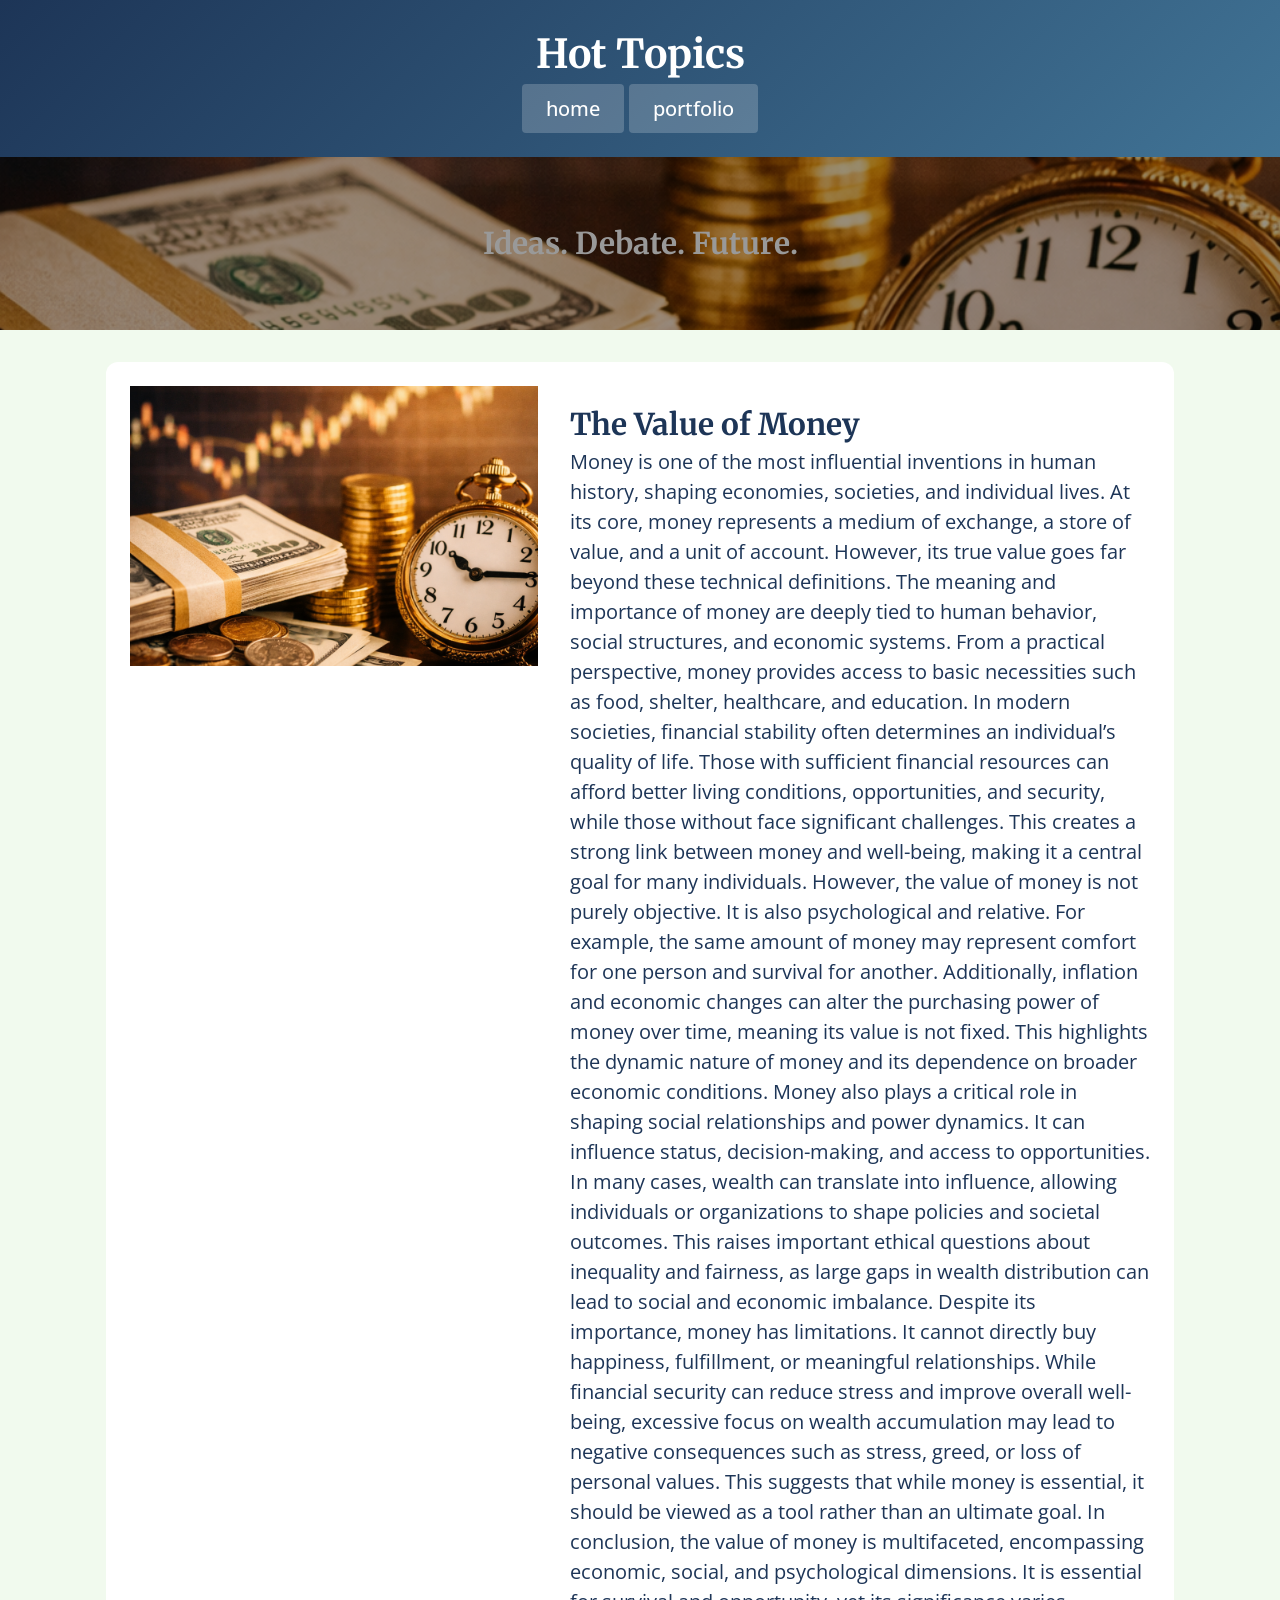
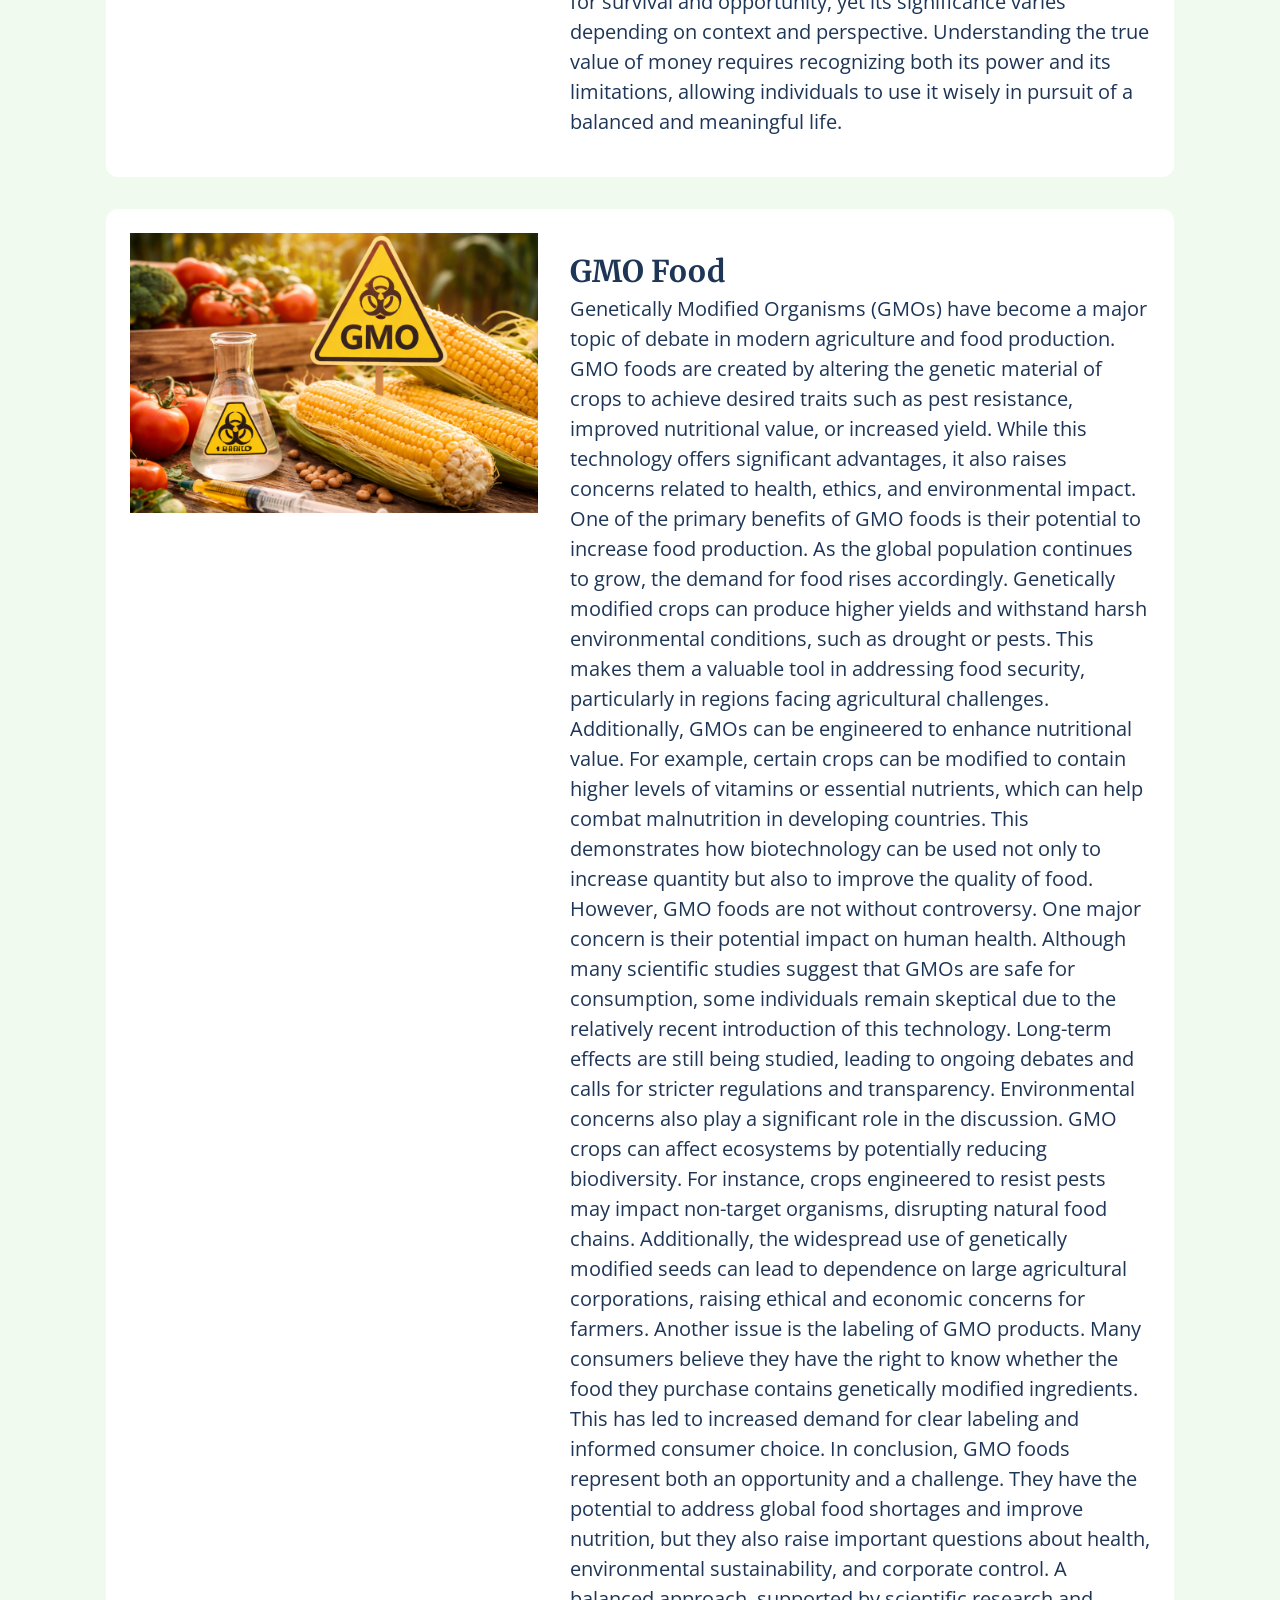
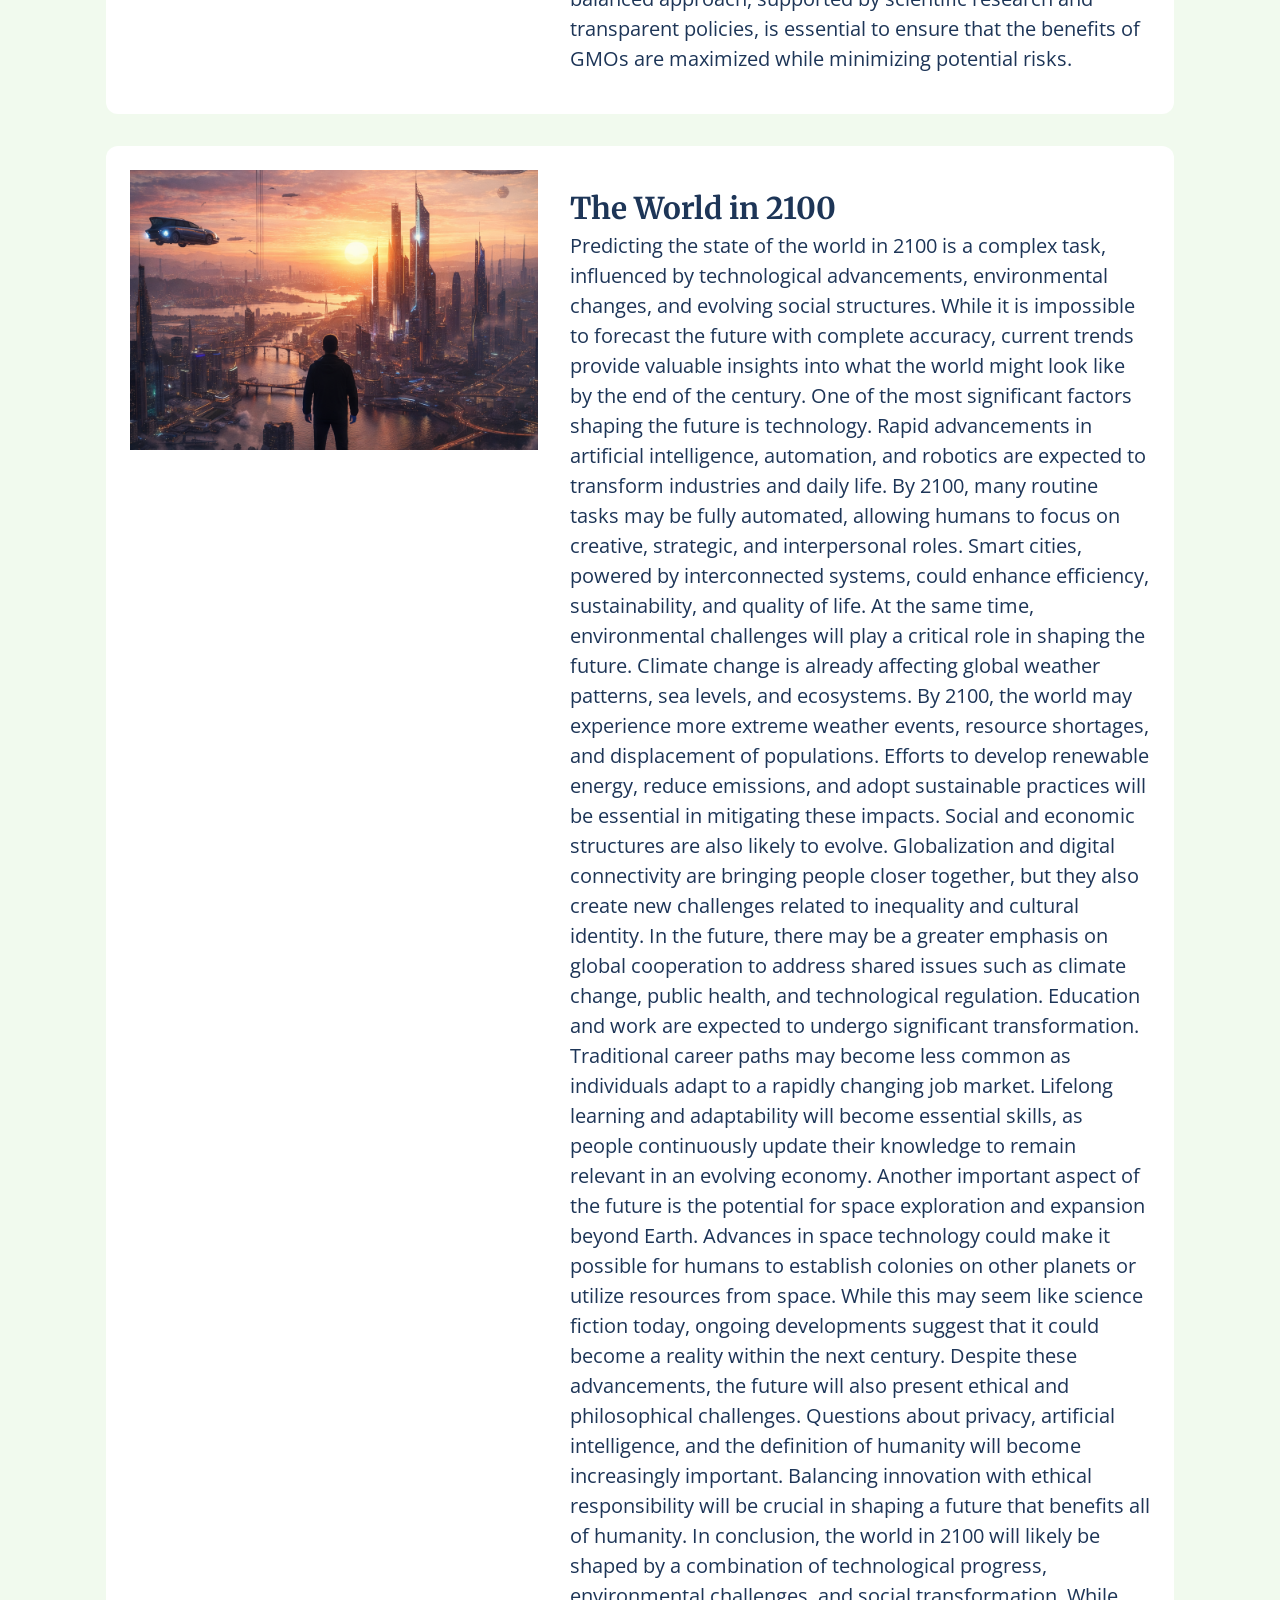
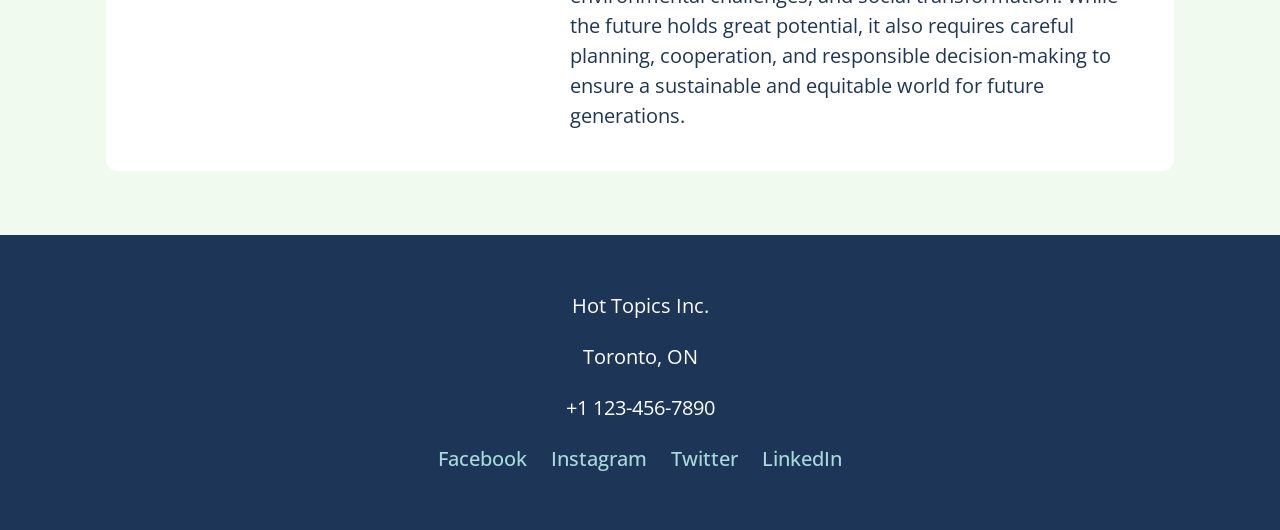
<file: index.html>
<!DOCTYPE html>
<html lang="en">
<head>
  <meta charset="UTF-8">
  <meta name="viewport" content="width=device-width, initial-scale=1.0">
  <title>Hot Topics</title>

  <!-- Google Fonts -->
  <link href="https://fonts.googleapis.com/css2?family=Merriweather&family=Open+Sans&display=swap" rel="stylesheet">

  <link rel="stylesheet" href="./css/styles.css">
</head>

<body>

<header>
  <div class="container">
    <h1 class="logo">Hot Topics</h1>

    <nav>
      <a href="./partials/home.html">Home</a>
      <a href="./partials/portfolio.html">Portfolio</a>
    </nav>
  </div>

  <div class="masthead">
    <h2>Ideas. Debate. Future.</h2>
  </div>
</header>

<main id="content"></main>

<footer>
  <div class="container">
    <p>Hot Topics Inc.</p>
    <p>Toronto, ON</p>
    <p>+1 123-456-7890</p>

    <div class="social">
      <a href="#">Facebook</a>
      <a href="#">Instagram</a>
      <a href="#">Twitter</a>
      <a href="#">LinkedIn</a>
    </div>
  </div>
</footer>

<script src="./js/main.js"></script>
</body>
</html>
</file>
<file: css/styles.css>
/* COLOR SCHEME (Analogous)
#1d3557
#457b9d
#a8dadc
#f1faee
*/

:root {
  --primary: #1d3557;
  --secondary: #457b9d;
  --accent: #a8dadc;
  --light: #f1faee;
}

/* RESET */
* {
  box-sizing: border-box;
  margin: 0;
  padding: 0;
}

/* BODY */
body {
  font-family: 'Open Sans', sans-serif;
  line-height: 1.5;
  font-size: 0.75rem;
  background: var(--light);
  color: var(--primary);
  text-align: center; /* MOBILE: centered */
}

/* TYPOGRAPHY */
h1, h2, h3 {
  font-family: 'Merriweather', serif;
}

p {
  margin-bottom: 1rem;
  text-align: left; /* ONLY paragraphs left */
}

/* CONTAINER */
.container {
  max-width: 1100px;
  margin: auto;
  padding: 1.5rem;
}

/* HEADER */
header {
  background: linear-gradient(135deg, var(--primary), var(--secondary));
  color: white;
}

.logo {
  text-align: center;
}

/* NAV */
/* nav {
  display: flex;
  justify-content: center;
  gap: 2rem;
} */

/* NAV BUTTONS */
nav a {
  display: inline-block;
  padding: 0.6rem 1.5rem;
  background: rgba(255, 255, 255, 0.2);
  color: white;
  text-decoration: none;
  border-radius: 4px;
  font-weight: 500;
  text-transform: lowercase;
  transition: all 0.3s ease;
}

/* HOVER EFFECT */
nav a:hover {
  background: var(--accent);
  color: var(--primary);
}

/* ACTIVE STATE (optional but good) */
nav a.active {
  background: white;
  color: var(--primary);
}


/* MASTHEAD */
.masthead {
  background: url('../img/money.png') center/cover no-repeat;
  padding: 4rem 1rem;
  position: relative;
}

.masthead::after {
  content: "";
  position: absolute;
  inset: 0;
  background: rgba(0,0,0,0.4);
}

.masthead h2 {
  position: relative;
  color: white;
}

/* MAIN */
main {
  padding: 2rem 1rem;
}

/* ARTICLES */
article {
  background: white;
  border-radius: 12px;
  padding: 1.5rem;
  margin-bottom: 2rem;
}

figure {
  margin: 0;
  overflow: hidden;
}

article img {
  width: 100%;
  height: 100%;
  object-fit: cover;
}

.article-text {
  padding-top: 1rem;
}

/* PORTFOLIO (FLEXBOX) */
.cards {
  display: flex;
  flex-wrap: wrap;
  gap: 1.5rem;
}

.card {
  flex: 1 1 100%;
  background: white;
  border-radius: 12px;
  overflow: hidden;
}

.card img {
  width: 100%;
}

.card p {
  padding: 1rem;
}

/* FOOTER */
footer {
  background: var(--primary);
  color: white;
  padding: 2rem 1rem;
  text-align: center;
}

/* footer container */
footer .container {
  display: flex;
  flex-direction: column;
  align-items: center;
  gap: 1rem;
}

/* footer text */
footer p {
  text-align: center; /* override global left align */
  margin-bottom: 0.3rem;
}

/* SOCIAL LINKS WRAPPER */
.social {
  display: flex;
  justify-content: center;
  gap: 1.5rem;
  flex-wrap: wrap;
}

/* LINKS */
.social a {
  color: var(--accent);
  text-decoration: none;
  font-weight: 500;
  transition: 0.3s;
}

/* HOVER */
.social a:hover {
  color: white;
  text-decoration: underline;
}

/* =========================
   TABLET VIEW (≥35rem)
========================= */
@media (min-width: 35rem) {

  body {
    font-size: 1rem;
    text-align: center; 
  }

  nav {
    justify-content: center;
  }

  /* ARTICLE - TRUE TEXT WRAP */
  article {
    display: block;
    overflow: hidden; /* clear float */
  }

  figure {
    float: left;
    width: 40%;
    height: 250px;
    margin-right: 1.5rem;
    margin-bottom: 1rem;
  }

  .article-text {
    width: 100%;
  }

  /* PORTFOLIO */
  .card {
    flex: 1 1 calc(50% - 1.5rem);
  }
}


/* =========================
   DESKTOP VIEW (≥80rem)
========================= */
@media (min-width: 80rem) {

  body {
    font-size: 1.25rem;
    text-align: center; /* layout centered */
  }

  .container {
    max-width: 1100px;
    margin: auto;
  }

  main {
    max-width: 1100px;
    margin: auto;
  }

  nav {
    justify-content: center;
  }


  figure {
    float: none;
    width: auto;
    margin: 0;
  }

 
  article {
    display: flex;
    gap: 2rem;
    align-items: flex-start; /* 🔥 FIX: top align */
  }

  figure {
    flex: 0 0 40%;
    height: 280px;
  }

  .article-text {
    flex: 1; /* allow proper resizing */
    min-width: 0; /* 🔥 FIX: prevents overflow */
    text-align: left;
  }

  /* portfolio */
  .card {
    flex: 1 1 calc(33.333% - 1.5rem);
  }
}
.article-text {
  word-wrap: break-word;
  overflow-wrap: break-word;
}
</file>
